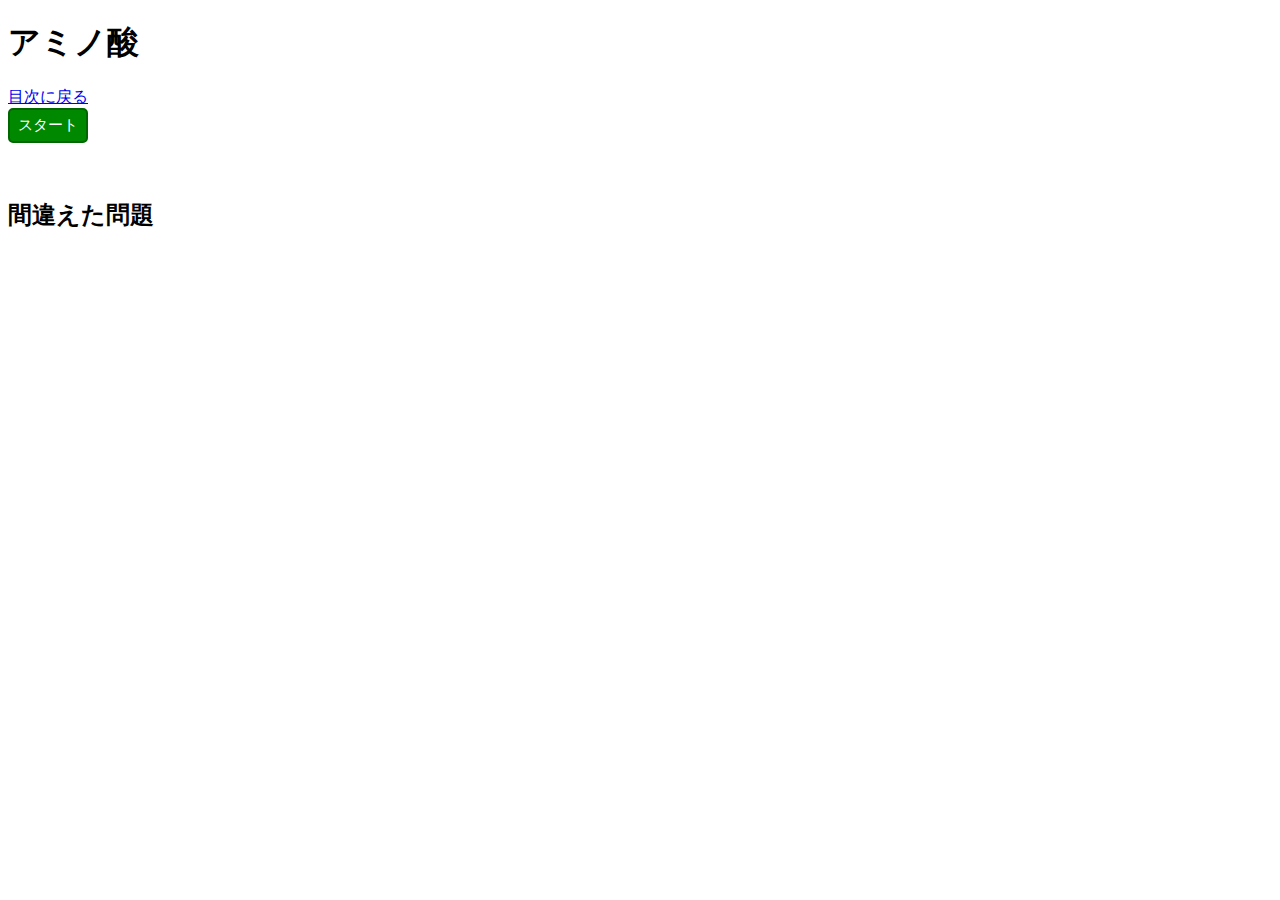
<file: amino_acids.html>
<!DOCTYPE html>
<html lang="ja">
    <head>
        <meta charset="utf-8">
        <title>糖類とかクイズ(構造式から名前を答えよう)</title>
        <link rel="stylesheet" href="css/main.css">
    </head>
    <body>
        <h1>アミノ酸</h1>
        <li><a href="index.html">目次に戻る</a></li>
        <button class="button start" onclick="startQuiz()">スタート</button>
        <br>
        <img id="img" class="img default-none" src="image/glycine.jpg" alt="構造式">
        <br>
        <div class="default-none">
            <button id="options-0" class="button options default-none" onclick="answer(this)">0番</button>&emsp;
            <button id="options-1" class="button options default-none" onclick="answer(this)">1番</button>&emsp;
            <button id="options-2" class="button options default-none" onclick="answer(this)">2番</button>&emsp;
            <button id="options-3" class="button options default-none" onclick="answer(this)">3番</button>&emsp;
            <div id="result"></div>
        </div>
        <br>
        <h2>間違えた問題</h2>
        <div id="container"></div>
        <audio id="sound-correct" src="sound/クイズ正解2.mp3"></audio>
        <audio id="sound-incorrect" src="sound/クイズ不正解1.mp3"></audio>
        <audio id="sound-perfect" src="sound/ラッパのファンファーレ.mp3"></audio>

        <script src="js/amino_acids.js"></script>
    </body>
</html>
</file>
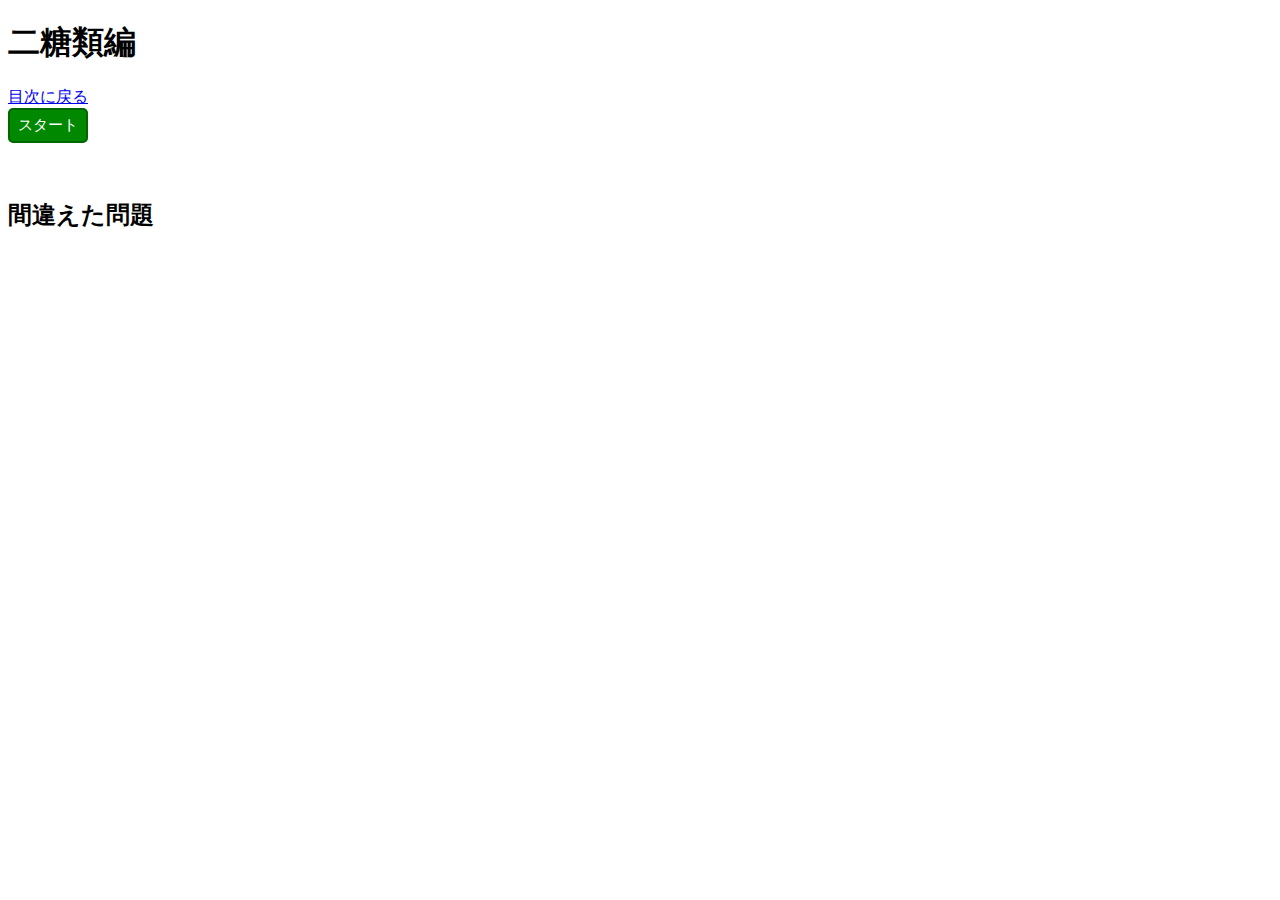
<file: disaccharides.html>
<!DOCTYPE html>
<html lang="ja">
    <head>
        <meta charset="utf-8">
        <title>糖類クイズ(構造式から名前を答えよう)</title>
        <link rel="stylesheet" href="css/main.css">
    </head>
    <body>
        <h1>二糖類編</h1>
        <li><a href="index.html">目次に戻る</a></li>
        <button class="button start" onclick="startQuiz()">スタート</button>
        <br>
        <img id="img" class="img default-none" src="image/alpha_glucose.jpg" alt="構造式">
        <br>
        <div class="default-none">
            <button id="options-0" class="button options default-none" onclick="answer(this)">0番</button>&emsp;
            <button id="options-1" class="button options default-none" onclick="answer(this)">1番</button>&emsp;
            <button id="options-2" class="button options default-none" onclick="answer(this)">2番</button>&emsp;
            <button id="options-3" class="button options default-none" onclick="answer(this)">3番</button>&emsp;
            <div id="result"></div>
        </div>
        <br>
        <h2>間違えた問題</h2>
        <div id="container"></div>
        <audio id="sound-correct" src="sound/クイズ正解2.mp3"></audio>
        <audio id="sound-incorrect" src="sound/クイズ不正解1.mp3"></audio>
        <audio id="sound-perfect" src="sound/ラッパのファンファーレ.mp3"></audio>

        <script src="js/disaccharides.js"></script>
    </body>
</html>
</file>
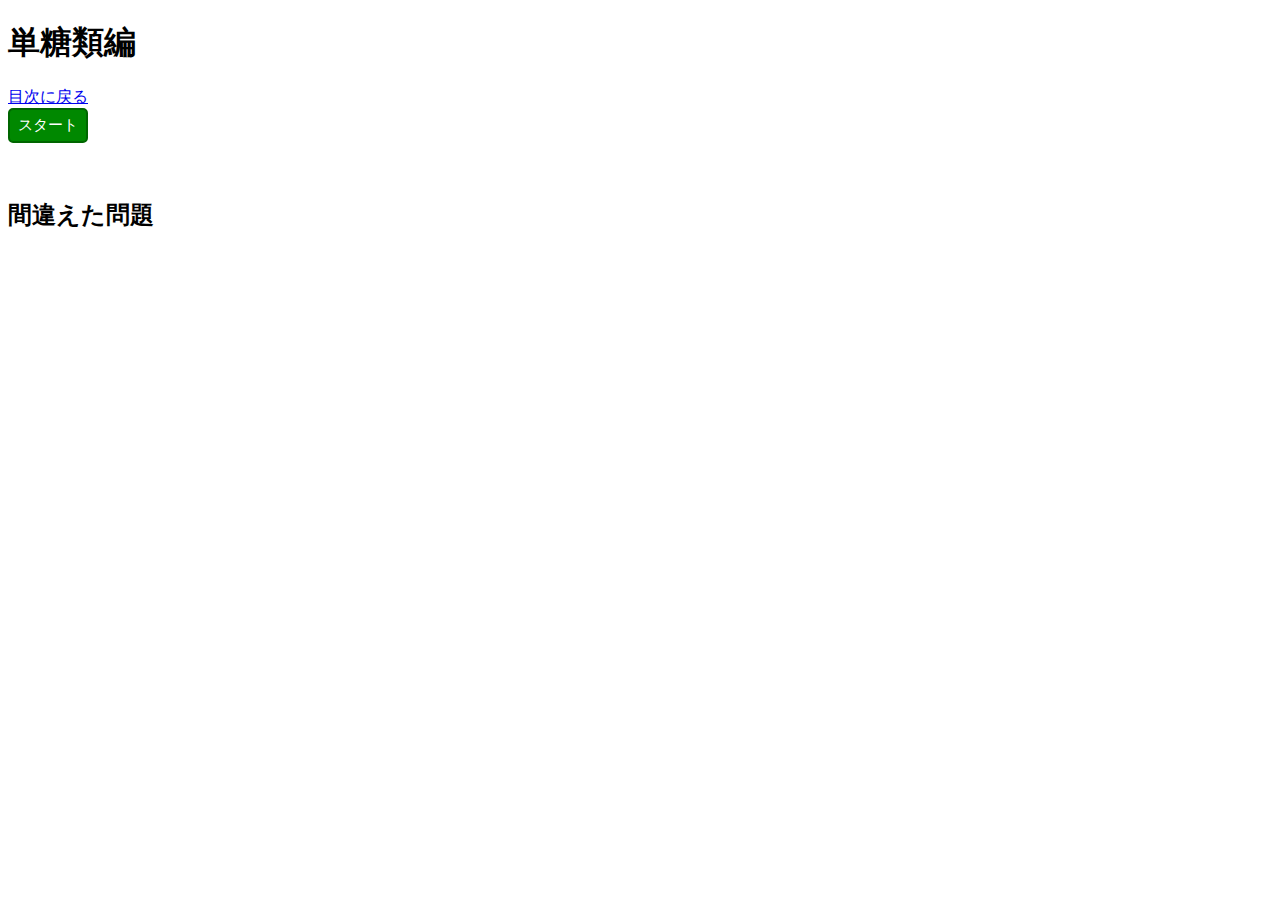
<file: monosaccharides.html>
<!DOCTYPE html>
<html lang="ja">
    <head>
        <meta charset="utf-8">
        <title>糖類クイズ(構造式から名前を答えよう)</title>
        <link rel="stylesheet" href="css/main.css">
    </head>
    <body>
        <h1>単糖類編</h1>
        <li><a href="index.html">目次に戻る</a></li>
        <button class="button start" onclick="startQuiz()">スタート</button>
        <br>
        <img id="img" class="img default-none" src="image/alpha_glucose.jpg" alt="構造式">
        <br>
        <div class="default-none">
            <button id="options-0" class="button options default-none" onclick="answer(this)">0番</button>&emsp;
            <button id="options-1" class="button options default-none" onclick="answer(this)">1番</button>&emsp;
            <button id="options-2" class="button options default-none" onclick="answer(this)">2番</button>&emsp;
            <button id="options-3" class="button options default-none" onclick="answer(this)">3番</button>&emsp;
            <div id="result"></div>
        </div>
        <br>
        <h2>間違えた問題</h2>
        <div id="container"></div>
        <audio id="sound-correct" src="sound/クイズ正解2.mp3"></audio>
        <audio id="sound-incorrect" src="sound/クイズ不正解1.mp3"></audio>
        <audio id="sound-perfect" src="sound/ラッパのファンファーレ.mp3"></audio>

        <script src="js/monosaccharides.js"></script>
    </body>
</html>
</file>
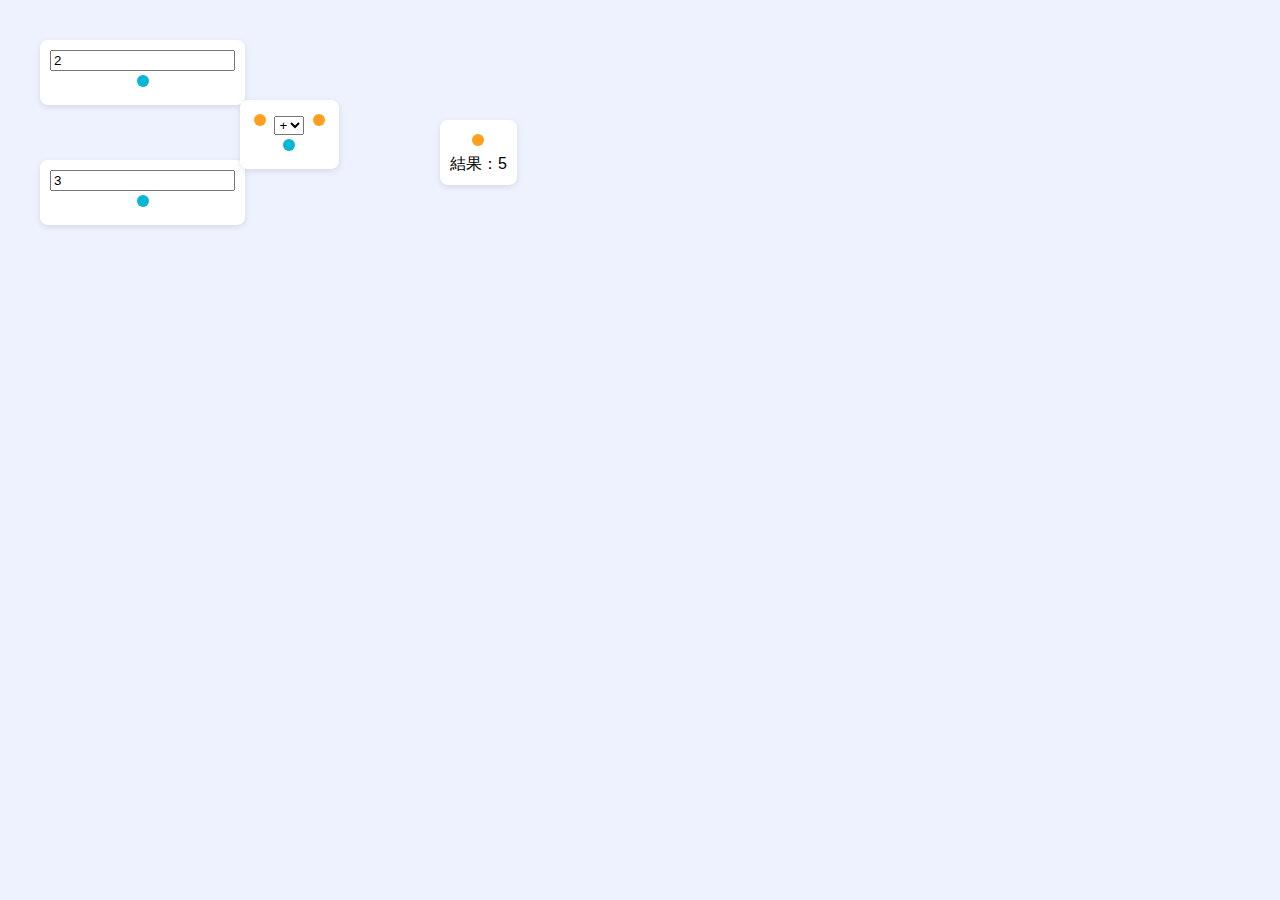
<file: node.html>
<!DOCTYPE html>
<html lang="ja">
<meta charset="utf-8">
<title>15:23簡易ノード接続</title>
<style>
  body { background:#eef2ff; font-family:sans-serif; }
  .node {
    position:absolute; background:#fff; padding:10px; border-radius:8px;
    box-shadow:0 2px 6px rgba(0,0,0,0.1); text-align:center;
  }
  .port {
    width:12px; height:12px; border-radius:50%;
    display:inline-block; margin:4px; cursor:pointer;
  }
  .in { background:#ff9f1c; }
  .out { background:#06b6d4; }
  svg { position:absolute; top:0; left:0; width:100%; height:100%; pointer-events:none; }
</style>
<body>
<svg id="svg"></svg>

<div class="node" id="num1" style="left:40px;top:40px;">
  <input type="number" id="val1" value="2" step="any"><br>
  <div class="port out" data-port="out"></div>
</div>

<div class="node" id="num2" style="left:40px;top:160px;">
  <input type="number" id="val2" value="3" step="any"><br>
  <div class="port out" data-port="out"></div>
</div>

<div class="node" id="func" style="left:240px;top:100px;">
  <div class="port in" data-port="a"></div>
  <select id="op">
    <option value="+">+</option>
    <option value="-">−</option>
    <option value="*">×</option>
    <option value="/">÷</option>
  </select>
  <div class="port in" data-port="b"></div>
  <br>
  <div class="port out" data-port="out"></div>
</div>

<div class="node" id="out" style="left:440px;top:120px;">
  <div class="port in" data-port="in"></div>
  <div>結果：<span id="result">?</span></div>
</div>

<script>
const svg = document.getElementById("svg");
let tempLine = null, connections = [];

function portCenter(el){
  const r = el.getBoundingClientRect(), c = svg.getBoundingClientRect();
  return {x:r.left-c.left+r.width/2, y:r.top-c.top+r.height/2};
}
function makePath(a,b){ return `M${a.x},${a.y} C${a.x+40},${a.y} ${b.x-40},${b.y} ${b.x},${b.y}`; }

document.querySelectorAll(".port.out").forEach(out=>{
  out.onpointerdown = e=>{
    tempLine = document.createElementNS("http://www.w3.org/2000/svg","path");
    tempLine.setAttribute("stroke","#1f6feb"); tempLine.setAttribute("fill","none");
    tempLine.setAttribute("stroke-width","3"); svg.appendChild(tempLine);
    const start = portCenter(out);
    const move = ev=>{
      const end = {x:ev.clientX, y:ev.clientY};
      tempLine.setAttribute("d", makePath(start,end));
    };
    const up = ev=>{
      document.removeEventListener("pointermove",move);
      document.removeEventListener("pointerup",up);
      const el = document.elementFromPoint(ev.clientX,ev.clientY);
      if(el && el.classList.contains("in")){
        connections.push({from:out.closest(".node").id,to:el.closest(".node").id,
                          fromPort:out.dataset.port,toPort:el.dataset.port,line:tempLine});
        update();
      }else svg.removeChild(tempLine);
      tempLine=null;
    };
    document.addEventListener("pointermove",move);
    document.addEventListener("pointerup",up);
  };
});

function update(){
  // 1. 計算
  let vals = {
    num1: +document.getElementById("val1").value,
    num2: +document.getElementById("val2").value
  };
  let op = document.getElementById("op").value;
  let a = vals.num1, b = vals.num2, f;
  switch(op){case"+":f=a+b;break;case"-":f=a-b;break;case"*":f=a*b;break;case"/":f=b? a/b:"∞";}
  document.getElementById("result").textContent = f;

  // 2. 線を再描画
  connections.forEach(c=>{
    const p1 = portCenter(nodes(c.from,c.fromPort)), p2 = portCenter(nodes(c.to,c.toPort));
    c.line.setAttribute("d", makePath(p1,p2));
  });
}

function nodes(id,port){ return document.querySelector(`#${id} [data-port="${port}"]`); }

document.querySelectorAll("input,select").forEach(el=>el.addEventListener("input",update));
update();
</script>
</body>
</html>
</file>
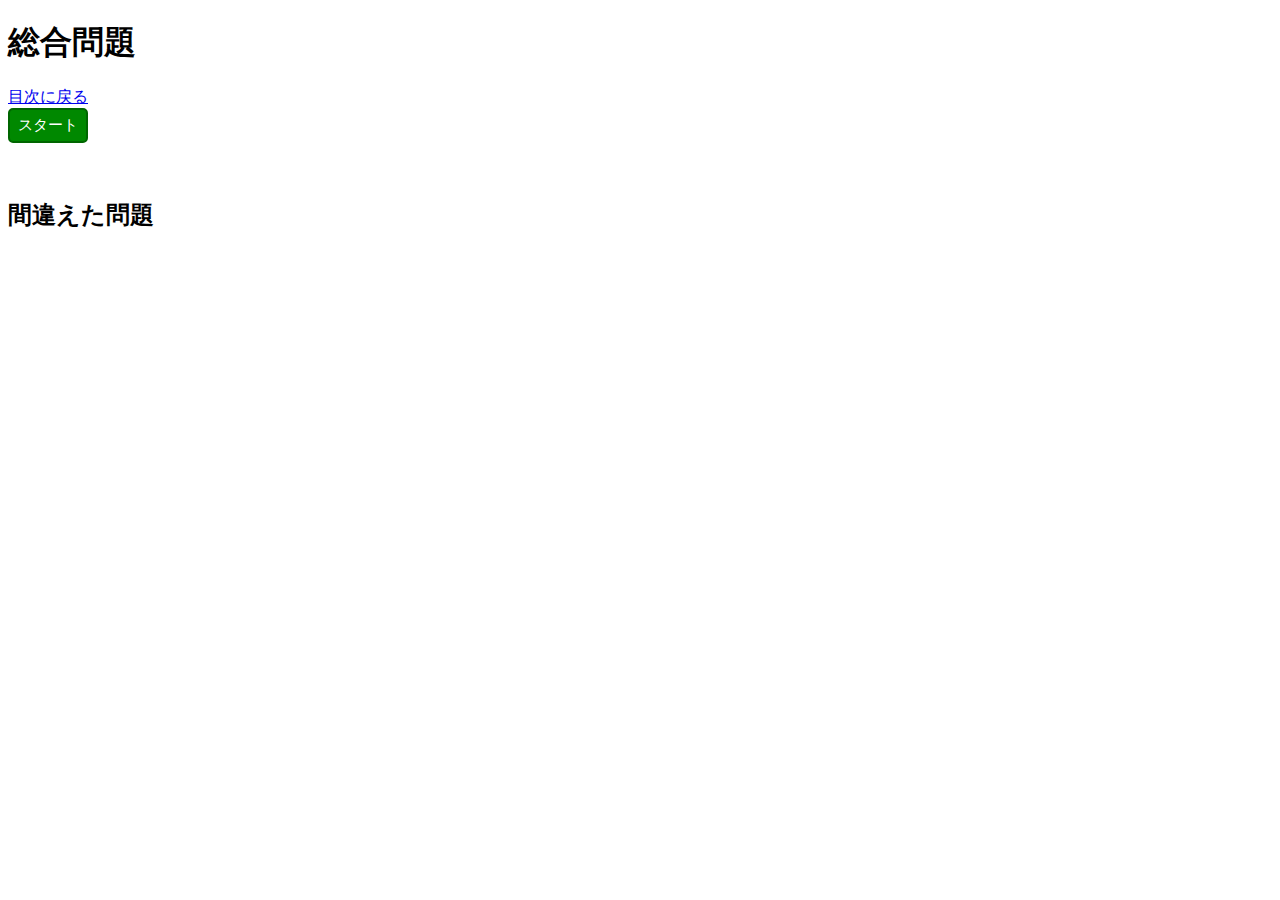
<file: whole.html>
<!DOCTYPE html>
<html lang="ja">
    <head>
        <meta charset="utf-8">
        <title>糖類クイズ(構造式から名前を答えよう)</title>
        <link rel="stylesheet" href="css/main.css">
    </head>
    <body>
        <h1>総合問題</h1>
        <li><a href="index.html">目次に戻る</a></li>
        <button class="button start" onclick="startQuiz()">スタート</button>
        <br>
        <img id="img" class="img default-none" src="image/alpha_glucose.jpg" alt="構造式">
        <br>
        <div class="default-none">
            <button id="options-0" class="button options default-none" onclick="answer(this)">0番</button>&emsp;
            <button id="options-1" class="button options default-none" onclick="answer(this)">1番</button>&emsp;
            <button id="options-2" class="button options default-none" onclick="answer(this)">2番</button>&emsp;
            <button id="options-3" class="button options default-none" onclick="answer(this)">3番</button>&emsp;
            <div id="result"></div>
        </div>
        <br>
        <h2>間違えた問題</h2>
        <div id="container"></div>
        <audio id="sound-correct" src="sound/クイズ正解2.mp3"></audio>
        <audio id="sound-incorrect" src="sound/クイズ不正解1.mp3"></audio>
        <audio id="sound-perfect" src="sound/ラッパのファンファーレ.mp3"></audio>

        <script src="js/whole.js"></script>
    </body>
</html>
</file>
<file: css/main.css>
.button{
    height: 35px;
    font-size: 15px;
    border-radius:5px;
    text-align: center;
}
.start{
    width: 80px;
    background-color: #080;
    border: 2px solid #060;
    color: #fff;
    &:hover{
        background-color: #fff;
        color: #080;
    }
}
.options{
    width: 200px;
    background-color: #08f;
    border: 2px solid #06c;
    color: #fff;
    &:hover{
        background-color: #fff;
        color: #08f;
    }
}
.default-none{
    display: none;
}
.new-element{
    display: flex;
    align-items: center;
    gap: 5px;
    border: 2px solid #000;
    width: 400px;
}
</file>
